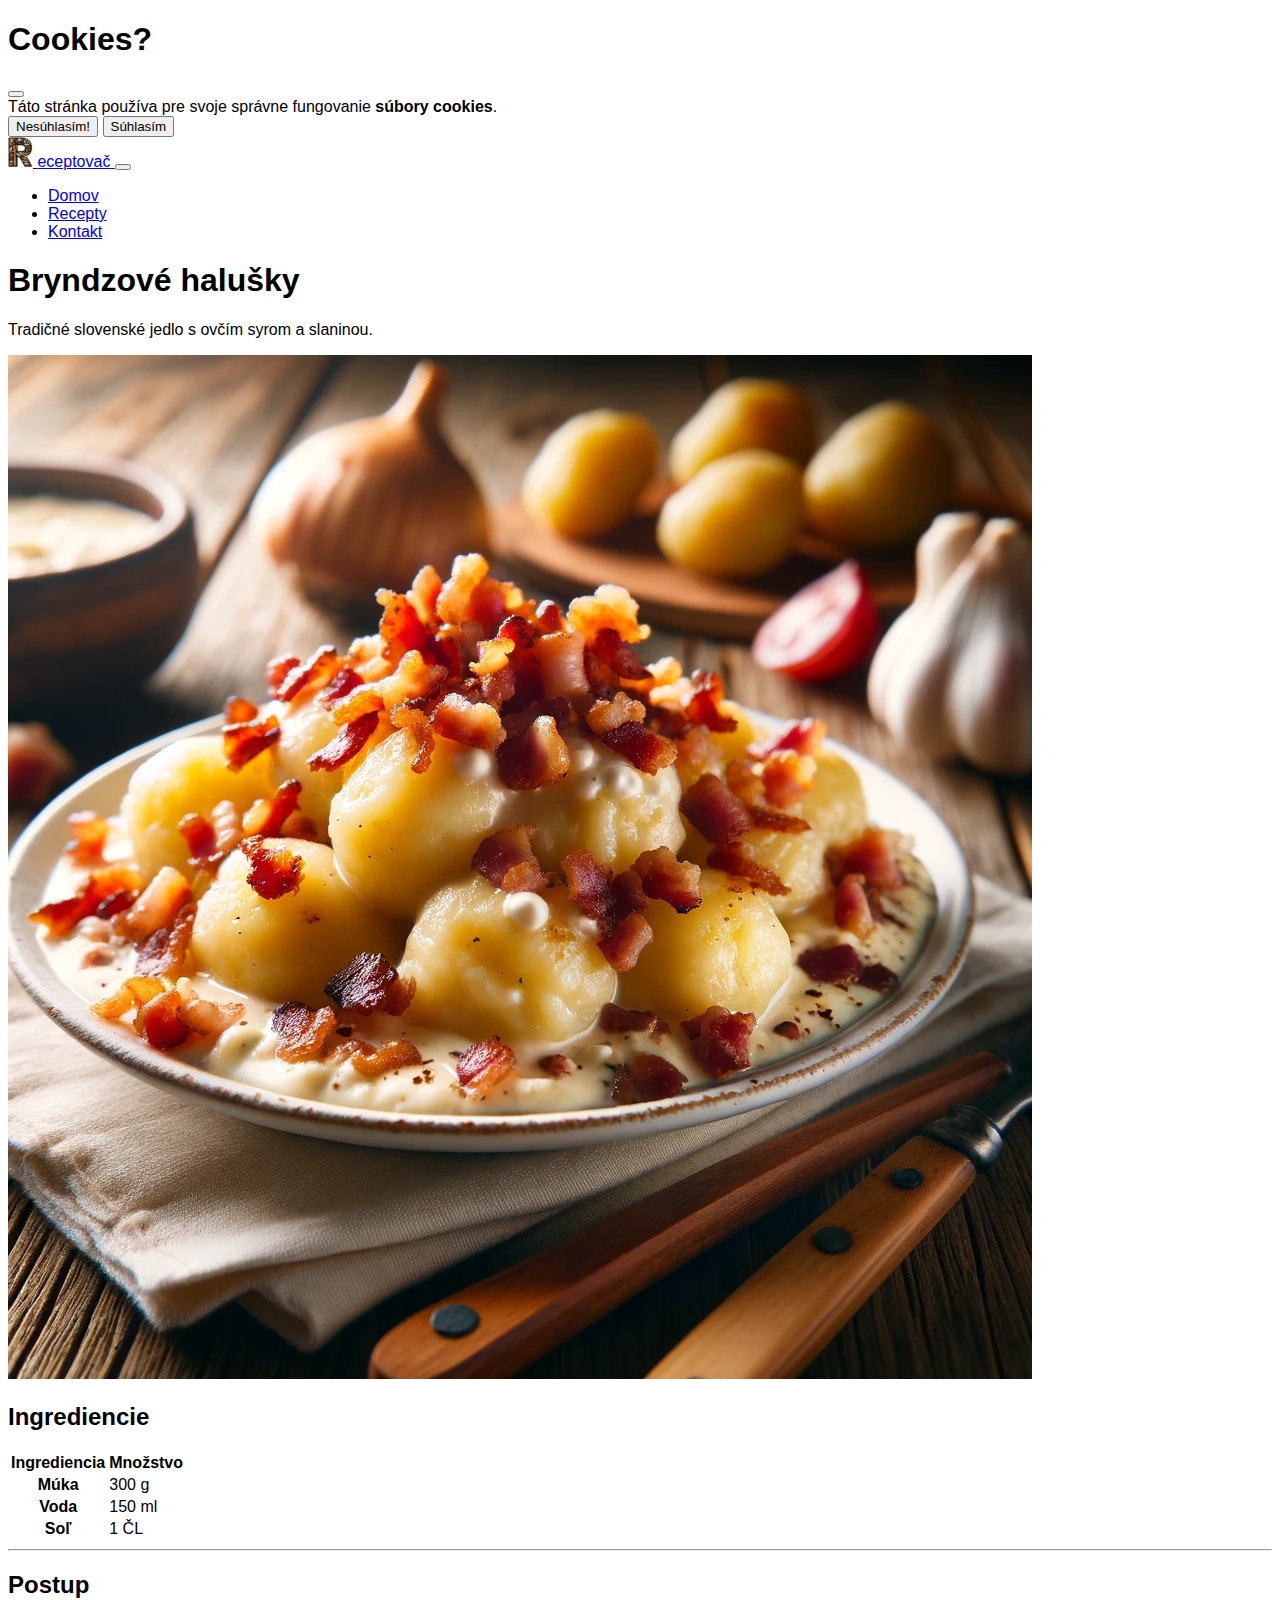
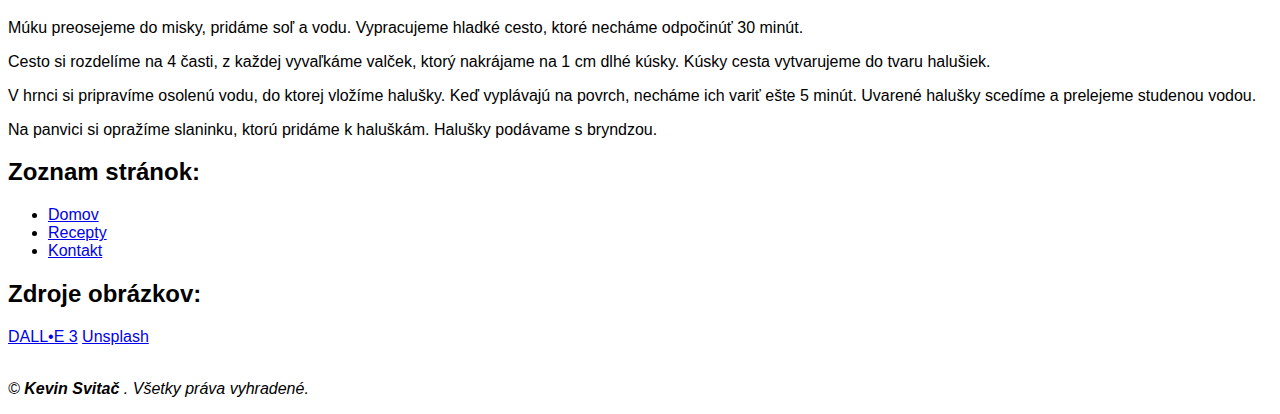
<file: halusky.html>
<!DOCTYPE html>
<html lang="en">
  <head>
    <meta charset="UTF-8" />
    <meta name="viewport" content="width=device-width, initial-scale=1.0" />

    <!-- Meta značky: -->
    <meta name="author" content="Kevin Svitač" />
    <meta
      name="description"
      content="Recept na tradičné slovenské jedlo s ovčím syrom a slaninou."
    />
    <meta name="keywords" content="receptovač, bryndzové, halušky" />

    <title>Recepty</title>

    <!-- Bootstrap: -->
    <link
      href="https://cdn.jsdelivr.net/npm/bootstrap@5.3.2/dist/css/bootstrap.min.css"
      rel="stylesheet"
      integrity="sha384-T3c6CoIi6uLrA9TneNEoa7RxnatzjcDSCmG1MXxSR1GAsXEV/Dwwykc2MPK8M2HN"
      crossorigin="anonymous"
    />
    <script
      src="https://cdn.jsdelivr.net/npm/bootstrap@5.3.2/dist/js/bootstrap.bundle.min.js"
      integrity="sha384-C6RzsynM9kWDrMNeT87bh95OGNyZPhcTNXj1NW7RuBCsyN/o0jlpcV8Qyq46cDfL"
      crossorigin="anonymous"
    ></script>

    <!-- Font Awesome: -->
    <link
      rel="stylesheet"
      href="https://cdnjs.cloudflare.com/ajax/libs/font-awesome/6.5.1/css/all.min.css"
      integrity="sha512-DTOQO9RWCH3ppGqcWaEA1BIZOC6xxalwEsw9c2QQeAIftl+Vegovlnee1c9QX4TctnWMn13TZye+giMm8e2LwA=="
      crossorigin="anonymous"
      referrerpolicy="no-referrer"
    />

    <link rel="stylesheet" href="css/style.css" />
  </head>
  <body>
    <!-- kreatívny bod -->
    <!-- Cookies okno s pamäťou (localStorage), načítané cez JS: -->
    <div id="cookiesOkno"></div>

    <!-- Hlavička (načítaná cez JS): -->
    <header id="header" class="text-center py-3"></header>

    <!-- Začiatok obsahu stránky -->

    <article class="container py-4 mt-5">
      <div class="container-fluid">
        <h1>Bryndzové halušky</h1>
        <p>Tradičné slovenské jedlo s ovčím syrom a slaninou.</p>
      </div>

      <div class="row">
        <div class="col-sm mb-4">
          <img
            src="img/galeria/halusky.png"
            class="img-thumbnail"
            alt="Bryndzové halušky so slaninou"
          />
        </div>

        <div class="col-sm">
          <h2>Ingrediencie</h2>
          <table class="table">
            <thead>
              <tr>
                <th scope="col">Ingrediencia</th>
                <th scope="col">Množstvo</th>
              </tr>
            </thead>
            <tbody>
              <tr>
                <th scope="row">Múka</th>
                <td>300 g</td>
              </tr>
              <tr>
                <th scope="row">Voda</th>
                <td>150 ml</td>
              </tr>
              <tr>
                <th scope="row">Soľ</th>
                <td>1 ČL</td>
              </tr>
            </tbody>
          </table>
        </div>
      </div>

      <hr />
      <div class="container">
        <h2>Postup</h2>
        <p>
          Múku preosejeme do misky, pridáme soľ a vodu. Vypracujeme hladké
          cesto, ktoré necháme odpočinúť 30 minút.
        </p>
        <p>
          Cesto si rozdelíme na 4 časti, z každej vyvaľkáme valček, ktorý
          nakrájame na 1 cm dlhé kúsky. Kúsky cesta vytvarujeme do tvaru
          halušiek.
        </p>
        <p>
          V hrnci si pripravíme osolenú vodu, do ktorej vložíme halušky. Keď
          vyplávajú na povrch, necháme ich variť ešte 5 minút. Uvarené halušky
          scedíme a prelejeme studenou vodou.
        </p>
        <p>
          Na panvici si opražíme slaninku, ktorú pridáme k haluškám. Halušky
          podávame s bryndzou.
        </p>
      </div>
    </article>

    <!-- Koniec obsahu stránky -->

    <footer id="footer" class="text-center py-3"></footer>

    <script src="js/app.js"></script>
  </body>
</html>
</file>
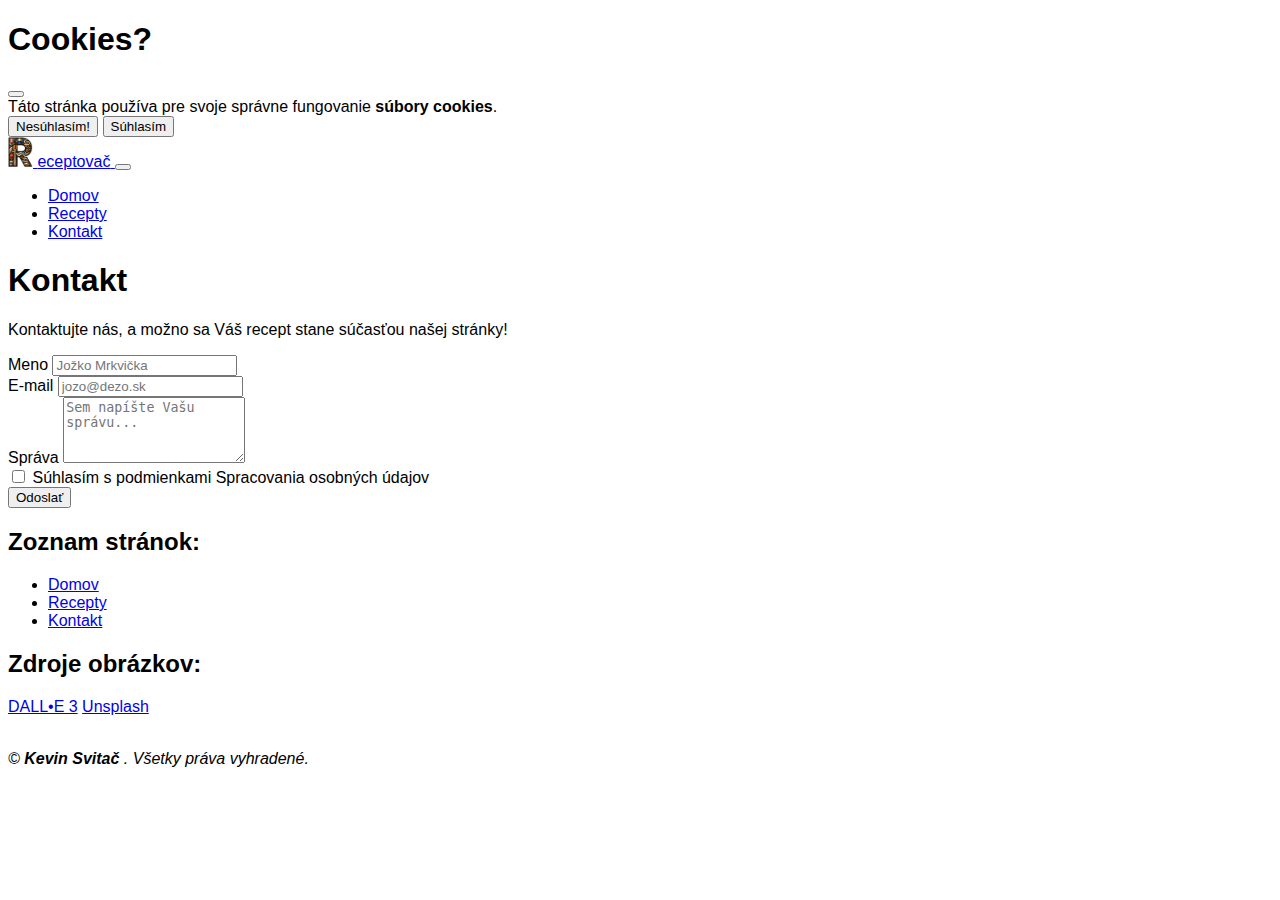
<file: kontakt.html>
<!DOCTYPE html>
<html lang="en">
  <head>
    <meta charset="UTF-8" />
    <meta name="viewport" content="width=device-width, initial-scale=1.0" />

    <!-- Meta značky: -->
    <meta name="author" content="Kevin Svitač" />
    <meta
      name="description"
      content="Kontaktujte nás, a možno sa Váš recept stane súčasťou našej stránky!"
    />
    <meta name="keywords" content="receptovač, domáce, slíže" />

    <title>Kontakt</title>

    <!-- Bootstrap: -->
    <link
      href="https://cdn.jsdelivr.net/npm/bootstrap@5.3.2/dist/css/bootstrap.min.css"
      rel="stylesheet"
      integrity="sha384-T3c6CoIi6uLrA9TneNEoa7RxnatzjcDSCmG1MXxSR1GAsXEV/Dwwykc2MPK8M2HN"
      crossorigin="anonymous"
    />
    <script
      src="https://cdn.jsdelivr.net/npm/bootstrap@5.3.2/dist/js/bootstrap.bundle.min.js"
      integrity="sha384-C6RzsynM9kWDrMNeT87bh95OGNyZPhcTNXj1NW7RuBCsyN/o0jlpcV8Qyq46cDfL"
      crossorigin="anonymous"
    ></script>

    <!-- Font Awesome: -->
    <link
      rel="stylesheet"
      href="https://cdnjs.cloudflare.com/ajax/libs/font-awesome/6.5.1/css/all.min.css"
      integrity="sha512-DTOQO9RWCH3ppGqcWaEA1BIZOC6xxalwEsw9c2QQeAIftl+Vegovlnee1c9QX4TctnWMn13TZye+giMm8e2LwA=="
      crossorigin="anonymous"
      referrerpolicy="no-referrer"
    />

    <link rel="stylesheet" href="css/style.css" />
  </head>
  <body>
    <!-- kreatívny bod -->
    <!-- Cookies okno s pamäťou (localStorage), načítané cez JS: -->
    <div id="cookiesOkno"></div>

    <!-- Hlavička (načítaná cez JS): -->
    <header id="header" class="text-center py-3"></header>

    <!-- Začiatok obsahu stránky -->

    <div class="col-8 mx-auto mt-5 pt-4">
      <h1>Kontakt</h1>
      <p>
        Kontaktujte nás, a možno sa Váš recept stane súčasťou našej stránky!
      </p>

      <form action="kontakt_podakovanie.html" method="GET">
        <div class="mb-3">
          <label for="meno" class="form-label">Meno</label>
          <input required type="text" name="meno" class="form-control" id="meno" placeholder="Jožko Mrkvička" />
        </div>
        <div class="mb-3">
          <label for="email" class="form-label">E-mail</label>
          <input required type="email" name="email" class="form-control" id="email" placeholder="jozo@dezo.sk" />
        </div>
        <div class="mb-3">
          <label for="sprava" class="form-label">Správa</label>
          <textarea
            placeholder="Sem napíšte Vašu správu..."
            required
            class="form-control"
            id="sprava"
            name="sprava"
            rows="4"
          ></textarea>
        </div>

        <div class="mb-3">
          <input required id="suhlas" name="suhlas" type="checkbox" />
          <label for="suhlas" class="form-label"
            >Súhlasím s podmienkami Spracovania osobných údajov</label
          >
        </div>
        <button type="submit" class="btn btn-primary">Odoslať</button>
      </form>
    </div>

    <!-- Koniec obsahu stránky -->

    <footer id="footer" class="text-center py-3"></footer>

    <script src="js/app.js"></script>
  </body>
</html>
</file>
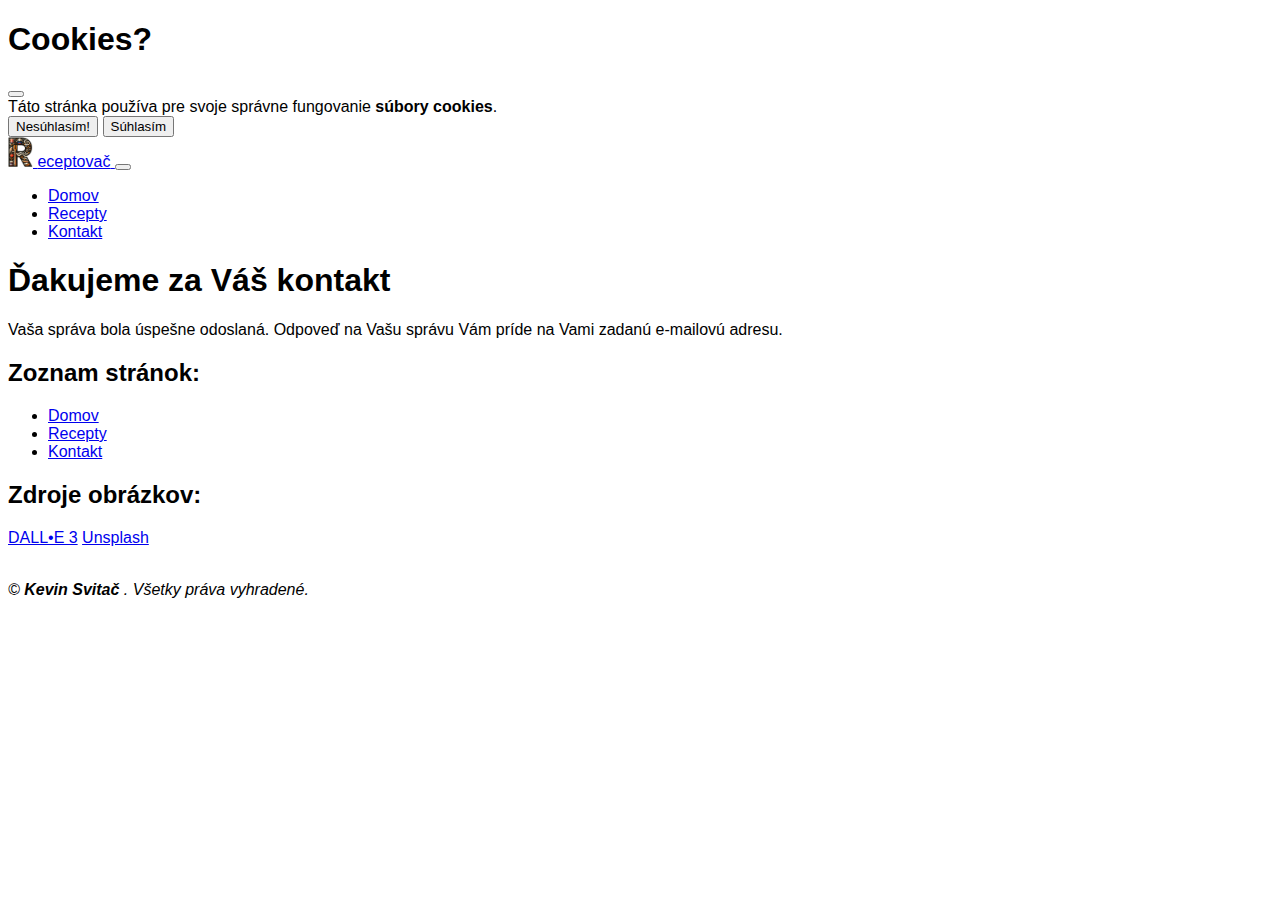
<file: kontakt_podakovanie.html>
<!DOCTYPE html>
<html lang="en">
  <head>
    <meta charset="UTF-8" />
    <meta name="viewport" content="width=device-width, initial-scale=1.0" />

    <!-- Meta značky: -->
    <meta name="author" content="Kevin Svitač" />
    <meta
      name="description"
      content="Kontaktujte nás, a možno sa Váš recept stane súčasťou našej stránky!"
    />
    <meta name="keywords" content="receptovač, domáce, slíže" />

    <title>Ďakujeme za Váš kontakt</title>

    <!-- Bootstrap: -->
    <link
      href="https://cdn.jsdelivr.net/npm/bootstrap@5.3.2/dist/css/bootstrap.min.css"
      rel="stylesheet"
      integrity="sha384-T3c6CoIi6uLrA9TneNEoa7RxnatzjcDSCmG1MXxSR1GAsXEV/Dwwykc2MPK8M2HN"
      crossorigin="anonymous"
    />
    <script
      src="https://cdn.jsdelivr.net/npm/bootstrap@5.3.2/dist/js/bootstrap.bundle.min.js"
      integrity="sha384-C6RzsynM9kWDrMNeT87bh95OGNyZPhcTNXj1NW7RuBCsyN/o0jlpcV8Qyq46cDfL"
      crossorigin="anonymous"
    ></script>

    <!-- Font Awesome: -->
    <link
      rel="stylesheet"
      href="https://cdnjs.cloudflare.com/ajax/libs/font-awesome/6.5.1/css/all.min.css"
      integrity="sha512-DTOQO9RWCH3ppGqcWaEA1BIZOC6xxalwEsw9c2QQeAIftl+Vegovlnee1c9QX4TctnWMn13TZye+giMm8e2LwA=="
      crossorigin="anonymous"
      referrerpolicy="no-referrer"
    />

    <link rel="stylesheet" href="css/style.css" />
  </head>
  <body>
    <!-- kreatívny bod -->
    <!-- Cookies okno s pamäťou (localStorage), načítané cez JS: -->
    <div id="cookiesOkno"></div>

    <!-- Hlavička (načítaná cez JS): -->
    <header id="header" class="text-center py-3"></header>

    <!-- Začiatok obsahu stránky -->

    <div class="col-8 mx-auto mt-5 pt-4">
      <h1>Ďakujeme za Váš kontakt</h1>
      <p>
        Vaša správa bola úspešne odoslaná. Odpoveď na Vašu správu Vám príde na
        Vami zadanú e-mailovú adresu.
      </p>
    </div>

    <!-- Koniec obsahu stránky -->

    <footer id="footer" class="text-center py-3"></footer>

    <script src="js/app.js"></script>
  </body>
</html>
</file>
<file: css/style.css>
:root {
    --bs-primary-rgb: 20, 150, 50;
    --bs-primary-bg-subtle: rgb(192, 255, 205);
    --bs-accordion-btn-focus-border-color: rgb(20, 150, 50);
    --bs-accordion-btn-focus-box-shadow: 0 0 0 0.25rem rgba(13, 253, 93, 0.5);
    --bs-link-color-rgb: 20, 150, 50;
    --bs-link-hover-color-rgb: 20, 180, 50;
    --bs-btn-bg: rgb(20, 150, 50);
    --bs-btn-border-color: var(--bs-btn-bg);
    --bs-btn-hover-color: #fff;
    --bs-btn-hover-bg: rgb(20, 180, 50);
    --bs-btn-hover-border-color: var(--bs-btn-hover-bg);
    --bs-btn-focus-shadow-rgb: 20, 150, 50;
    --bs-btn-active-bg: rgb(20, 180, 50);
    --bs-btn-active-border-color: var(--bs-btn-active-bg);
}

body {
    font-family: 'Roboto', sans-serif;
}

.slideshow section {
    display: none;
}
</file>
